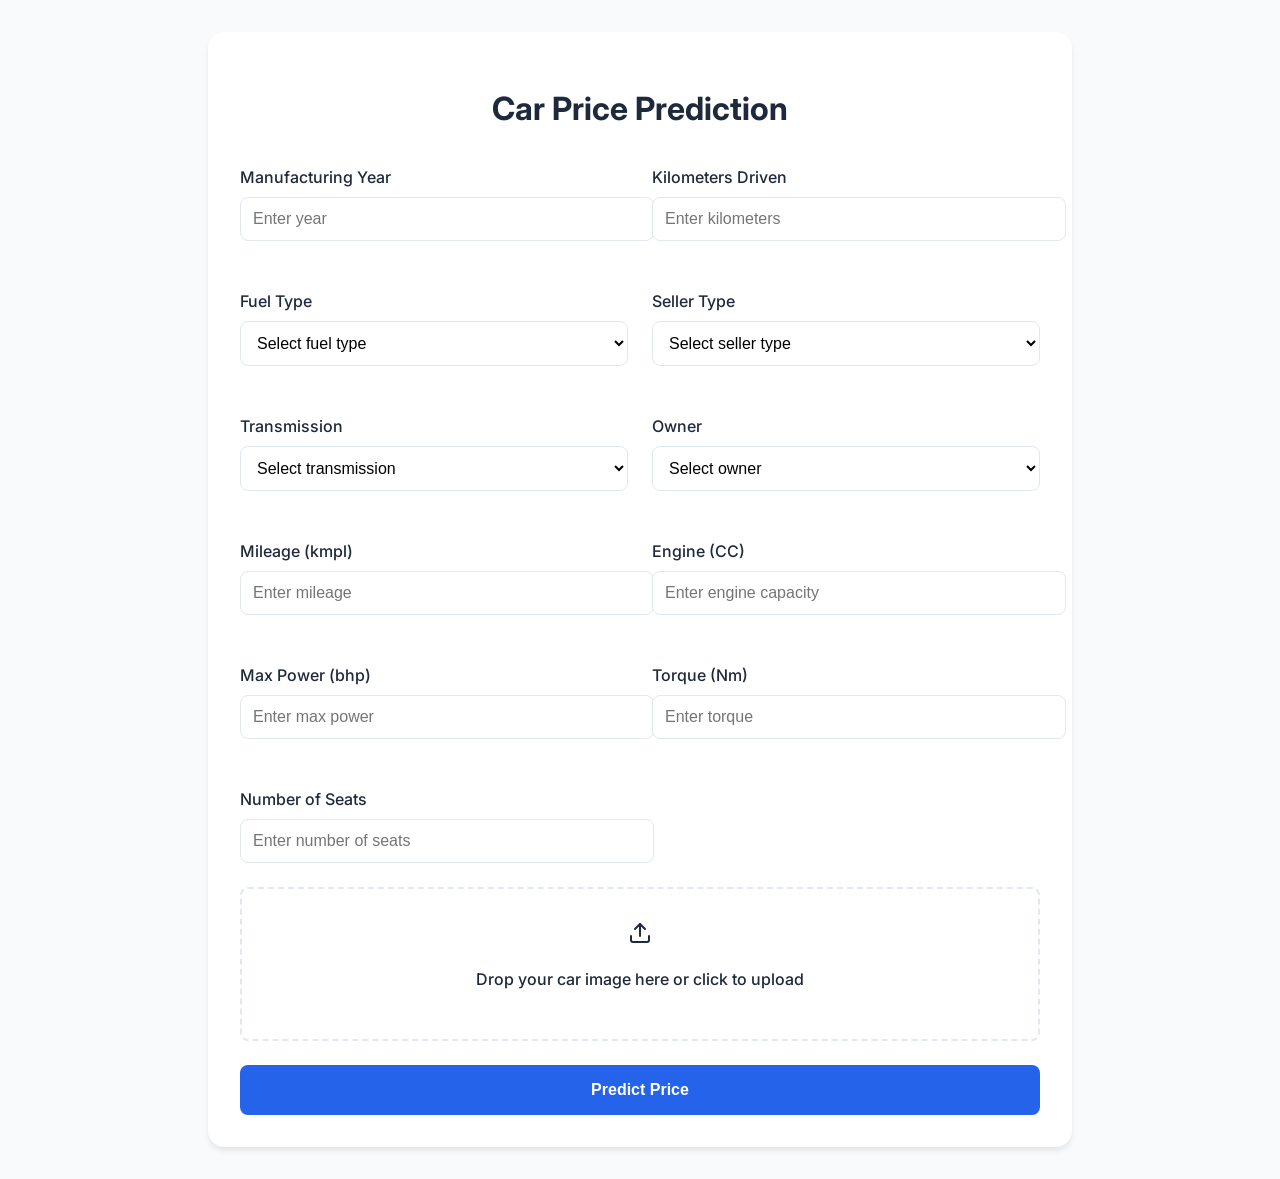
<file: templates/indexr.html>
<!DOCTYPE html>
<html lang="en">
<head>
    <meta charset="UTF-8">
    <meta name="viewport" content="width=device-width, initial-scale=1.0">
    <title>Car Price Prediction</title>
    <link href="https://fonts.googleapis.com/css2?family=Inter:wght@400;500;600&display=swap" rel="stylesheet">
    <style>
        :root {
            --primary-color: #2563eb;
            --secondary-color: #1e40af;
            --background-color: #f8fafc;
            --text-color: #1e293b;
            --border-color: #e2e8f0;
            --input-background: #ffffff;
            --shadow: 0 4px 6px -1px rgb(0 0 0 / 0.1);
        }

        body {
            font-family: 'Inter', sans-serif;
            background-color: var(--background-color);
            color: var(--text-color);
            margin: 0;
            padding: 2rem;
            line-height: 1.5;
        }

        .container {
            max-width: 800px;
            margin: 0 auto;
            background: var(--input-background);
            padding: 2rem;
            border-radius: 1rem;
            box-shadow: var(--shadow);
        }

        h1 {
            font-size: 2rem;
            color: var(--text-color);
            margin-bottom: 2rem;
            text-align: center;
        }

        .form-grid {
            display: grid;
            grid-template-columns: repeat(auto-fit, minmax(300px, 1fr));
            gap: 1.5rem;
        }

        .form-group {
            margin-bottom: 1.5rem;
        }

        label {
            display: block;
            margin-bottom: 0.5rem;
            font-weight: 500;
            color: var(--text-color);
        }

        input, select {
            width: 100%;
            padding: 0.75rem;
            border: 1px solid var(--border-color);
            border-radius: 0.5rem;
            background: var(--input-background);
            font-size: 1rem;
            transition: border-color 0.2s, box-shadow 0.2s;
        }

        input:focus, select:focus {
            outline: none;
            border-color: var(--primary-color);
            box-shadow: 0 0 0 3px rgba(37, 99, 235, 0.1);
        }

        .file-upload {
            border: 2px dashed var(--border-color);
            padding: 2rem;
            text-align: center;
            border-radius: 0.5rem;
            cursor: pointer;
            transition: border-color 0.2s;
        }

        .file-upload:hover {
            border-color: var(--primary-color);
        }

        button {
            background-color: var(--primary-color);
            color: white;
            padding: 1rem 2rem;
            border: none;
            border-radius: 0.5rem;
            font-size: 1rem;
            font-weight: 600;
            cursor: pointer;
            width: 100%;
            transition: background-color 0.2s;
        }

        button:hover {
            background-color: var(--secondary-color);
        }

        @media (max-width: 768px) {
            .container {
                padding: 1rem;
            }
            
            .form-grid {
                grid-template-columns: 1fr;
            }
        }
    </style>
</head>
<body>
    <div class="container">
        <h1>Car Price Prediction</h1>
        <form action="{{ url_for('predict') }}" method="post" enctype="multipart/form-data">
            <div class="form-grid">
                <div class="form-group">
                    <label for="year">Manufacturing Year</label>
                    <input type="number" id="year" name="year" required placeholder="Enter year">
                </div>

                <div class="form-group">
                    <label for="km_driven">Kilometers Driven</label>
                    <input type="number" id="km_driven" name="km_driven" required placeholder="Enter kilometers">
                </div>

                <div class="form-group">
                    <label for="fuel">Fuel Type</label>
                    <select id="fuel" name="fuel" required>
                        <option value="" disabled selected>Select fuel type</option>
                        <option value="Diesel">Diesel</option>
                        <option value="Petrol">Petrol</option>
                        <option value="CNG">CNG</option>
                    </select>
                </div>

                <div class="form-group">
                    <label for="seller_type">Seller Type</label>
                    <select id="seller_type" name="seller_type" required>
                        <option value="" disabled selected>Select seller type</option>
                        <option value="Individual">Individual</option>
                        <option value="Dealer">Dealer</option>
                    </select>
                </div>

                <div class="form-group">
                    <label for="transmission">Transmission</label>
                    <select id="transmission" name="transmission" required>
                        <option value="" disabled selected>Select transmission</option>
                        <option value="Manual">Manual</option>
                        <option value="Automatic">Automatic</option>
                    </select>
                </div>

                <div class="form-group">
                    <label for="owner">Owner</label>
                    <select id="owner" name="owner" required>
                        <option value="" disabled selected>Select owner</option>
                        <option value="First Owner">First Owner</option>
                        <option value="Second Owner">Second Owner</option>
                        <option value="Third Owner">Third Owner</option>
                    </select>
                </div>

                <div class="form-group">
                    <label for="mileage">Mileage (kmpl)</label>
                    <input type="text" id="mileage" name="mileage" required placeholder="Enter mileage">
                </div>

                <div class="form-group">
                    <label for="engine">Engine (CC)</label>
                    <input type="text" id="engine" name="engine" required placeholder="Enter engine capacity">
                </div>

                <div class="form-group">
                    <label for="max_power">Max Power (bhp)</label>
                    <input type="text" id="max_power" name="max_power" required placeholder="Enter max power">
                </div>

                <div class="form-group">
                    <label for="torque">Torque (Nm)</label>
                    <input type="text" id="torque" name="torque" required placeholder="Enter torque">
                </div>

                <div class="form-group">
                    <label for="seats">Number of Seats</label>
                    <input type="number" id="seats" name="seats" required placeholder="Enter number of seats">
                </div>
            </div>

            <div class="form-group">
                <div class="file-upload">
                    <label for="file">
                        <svg xmlns="http://www.w3.org/2000/svg" width="24" height="24" viewBox="0 0 24 24" fill="none" stroke="currentColor" stroke-width="2" stroke-linecap="round" stroke-linejoin="round">
                            <path d="M21 15v4a2 2 0 0 1-2 2H5a2 2 0 0 1-2-2v-4"></path>
                            <polyline points="17 8 12 3 7 8"></polyline>
                            <line x1="12" y1="3" x2="12" y2="15"></line>
                        </svg>
                        <p>Drop your car image here or click to upload</p>
                    </label>
                    <input type="file" id="file" name="file" required style="display: none;">
                </div>
            </div>

            <button type="submit">Predict Price</button>
        </form>
    </div>
</body>
</html>
</file>
